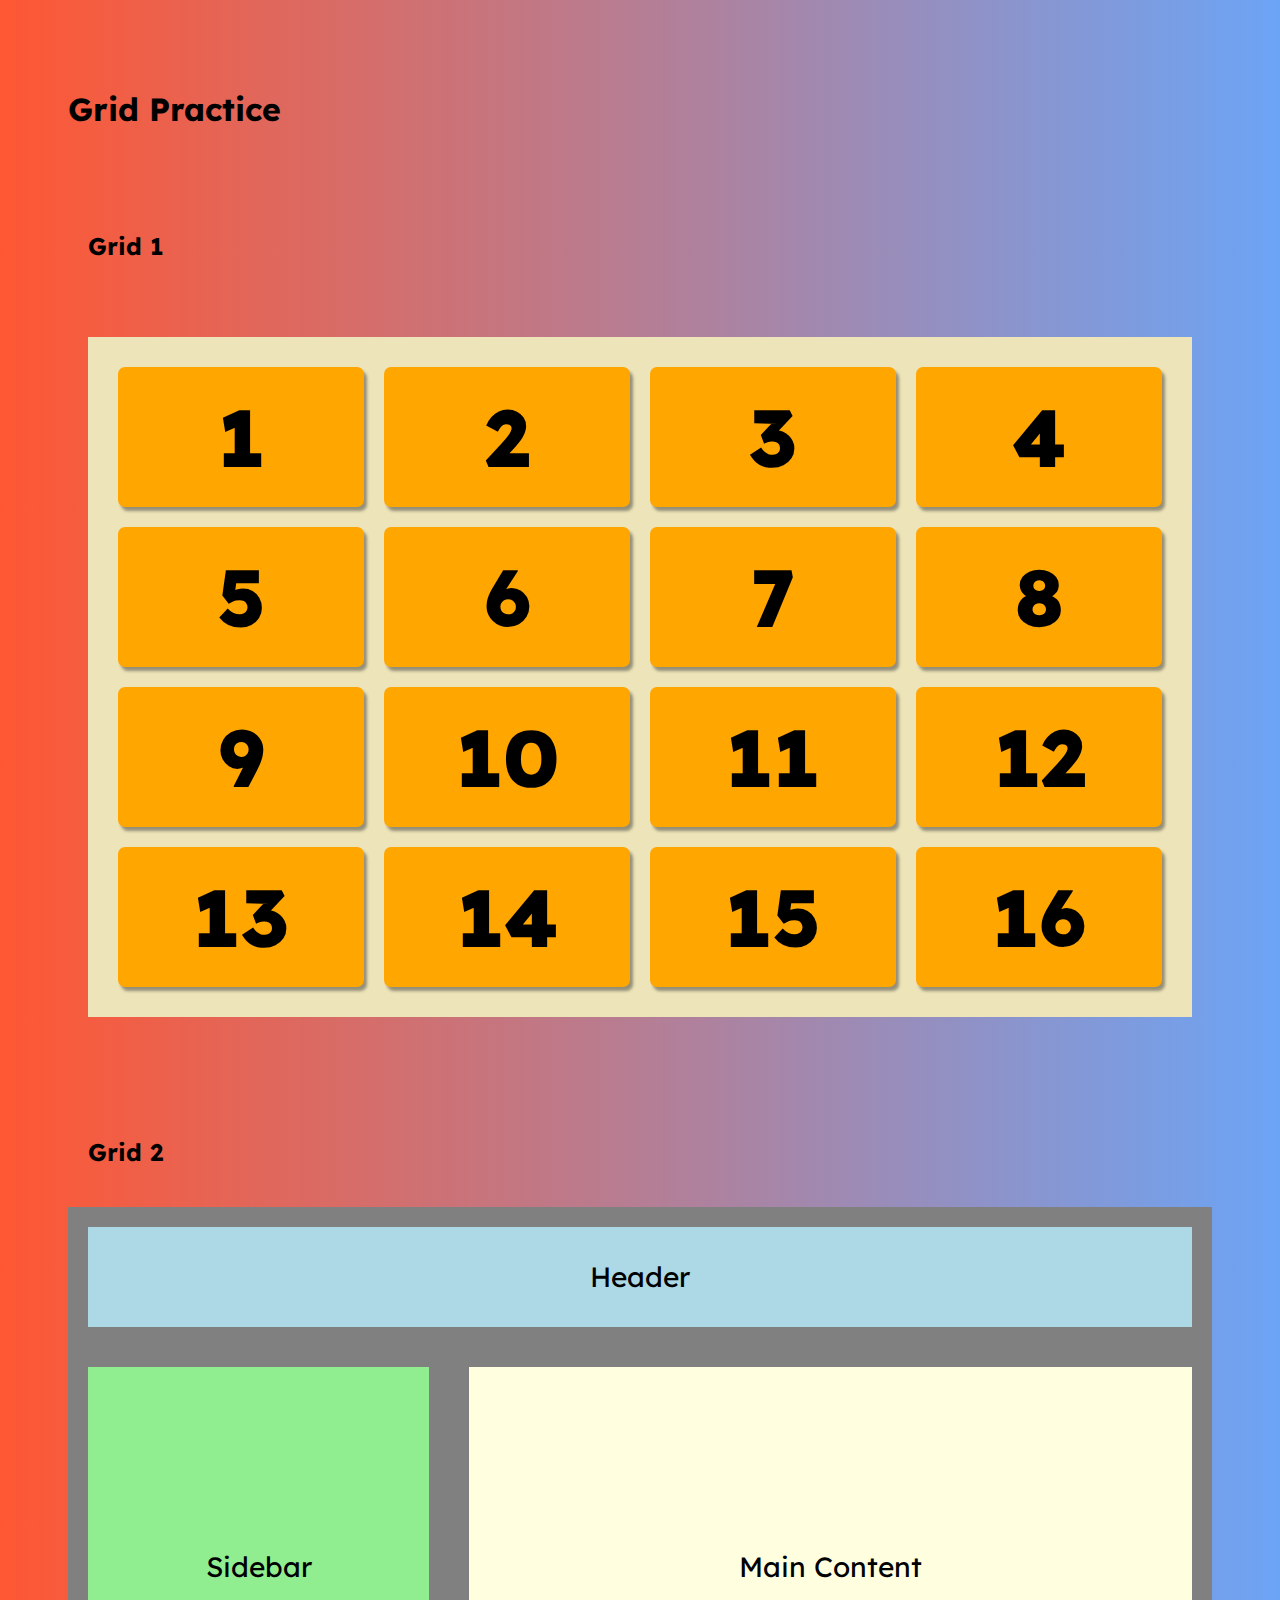
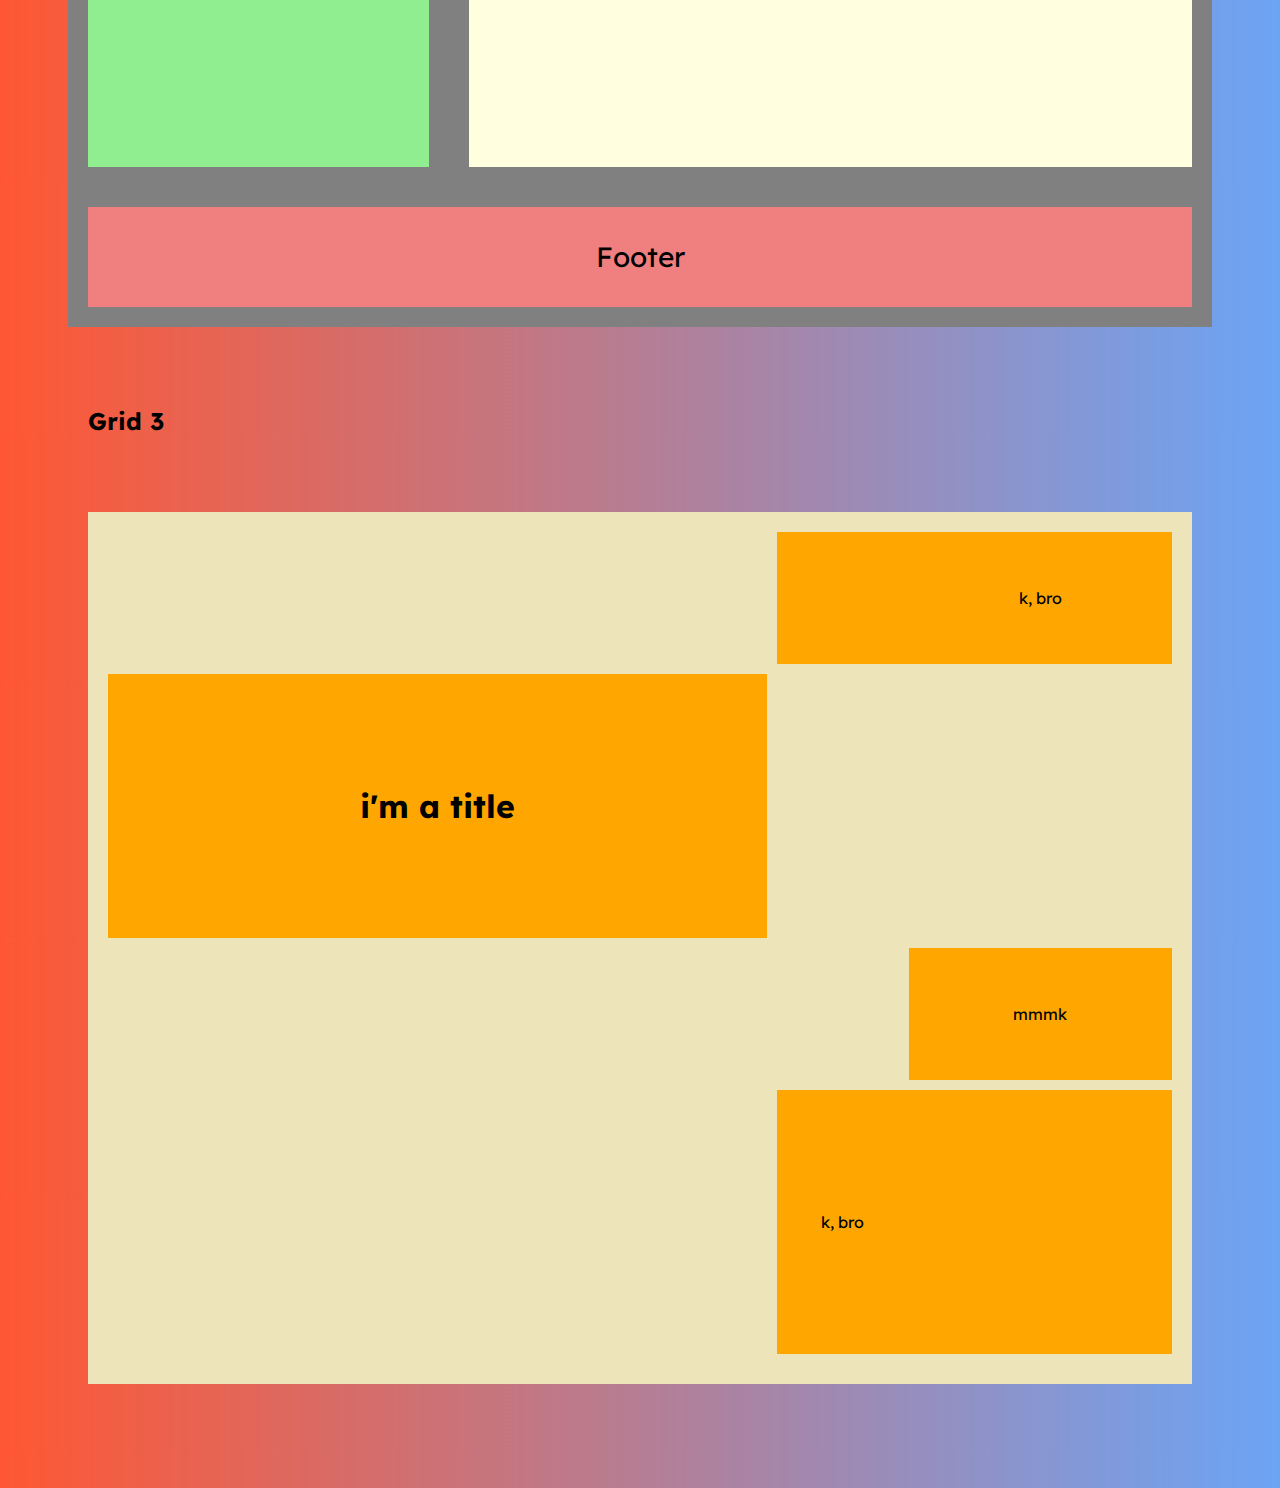
<file: grid-flex/index.html>
<!DOCTYPE html>
<html lang="en">
<head>
    <meta charset="UTF-8">
    <meta name="viewport" content="width=device-width, initial-scale=1.0">
    <title>Grid & Flex | Practice</title>
    <link rel="stylesheet" href="styles.css">
    <link rel="preconnect" href="https://fonts.googleapis.com">
<link rel="preconnect" href="https://fonts.gstatic.com" crossorigin>
<link href="https://fonts.googleapis.com/css2?family=Lexend:wght@300;400;800&display=swap" rel="stylesheet">
</head>
<body>
    <!-- GRID 1 -->
    <!-- grid simple -->
    <h1>Grid Practice</h1>
    <div>
        <h2>Grid 1</h2>
            <div>
                <ul class="grid-1">
                    <li class="li">1</li>
                    <li class="li">2</li>
                    <li class="li">3</li>
                    <li class="li">4</li>
                    <li class="li">5</li>
                    <li class="li">6</li>
                    <li class="li">7</li>
                    <li class="li">8</li>
                    <li class="li">9</li>
                    <li class="li">10</li>
                    <li class="li">11</li>
                    <li class="li">12</li>
                    <li class="li">13</li>
                    <li class="li">14</li>
                    <li class="li">15</li>
                    <li class="li">16</li>
                </ul>
            </div>
    </div>
    <!-- GRID 2 -->
    <!-- grid with another styling -->
    <div>
        <h2>Grid 2</h2>
        <div class="grid-2">
            <div class="header">Header</div>
            <div class="sidebar">Sidebar</div>
            <div class="main">Main Content</div>
            <div class="footer">Footer</div>
        </div>
    </div>
        <!-- GRID 3 -->
    <!-- grid areas -->
    <div>
        <h2>Grid 3</h2>
            <div>
                <ul class="grid-3">
                    <li class="li-b">1</li>
                    <li class="li-b">2</li>
                    <li class="li-a"><p></p></li>
                    <li class="li-a"><p>k, bro</p></li>
                    <li class="li-b">5</li>
                    <li class="li-b">6</li>
                    <li class="li-b">7</li>
                    <li class="li-b">8</li>
                    <li class="li-a"><h1>i'm a title</h1></li>
                    <li class="li-b">10</li>
                    <li class="li-b">11</li>
                    <li class="li-b">12</li>
                    <li class="li-b">13</li>
                    <li class="li-b">14</li>
                    <li class="li-b">15</li>
                    <li class="li-b">1</li>
                    <li class="li-b">2</li>
                    <li class="li-b">3</li>
                    <li class="li-b">4</li>
                    <li class="li-a"><p>mmmk</p></li>
                    <li class="li-b">6</li>
                    <li class="li-b">7</li>
                    <li class="li-b">8</li>
                    <li class="li-b">9</li>
                    <li class="li-b">10</li>
                    <li class="li-b">11</li>
                    <li class="li-a"><p>k, bro</p></li>
                    <li class="li-a"><p></p></li>

                </ul>
            </div>
    </div>
</body>
</html>
</file>
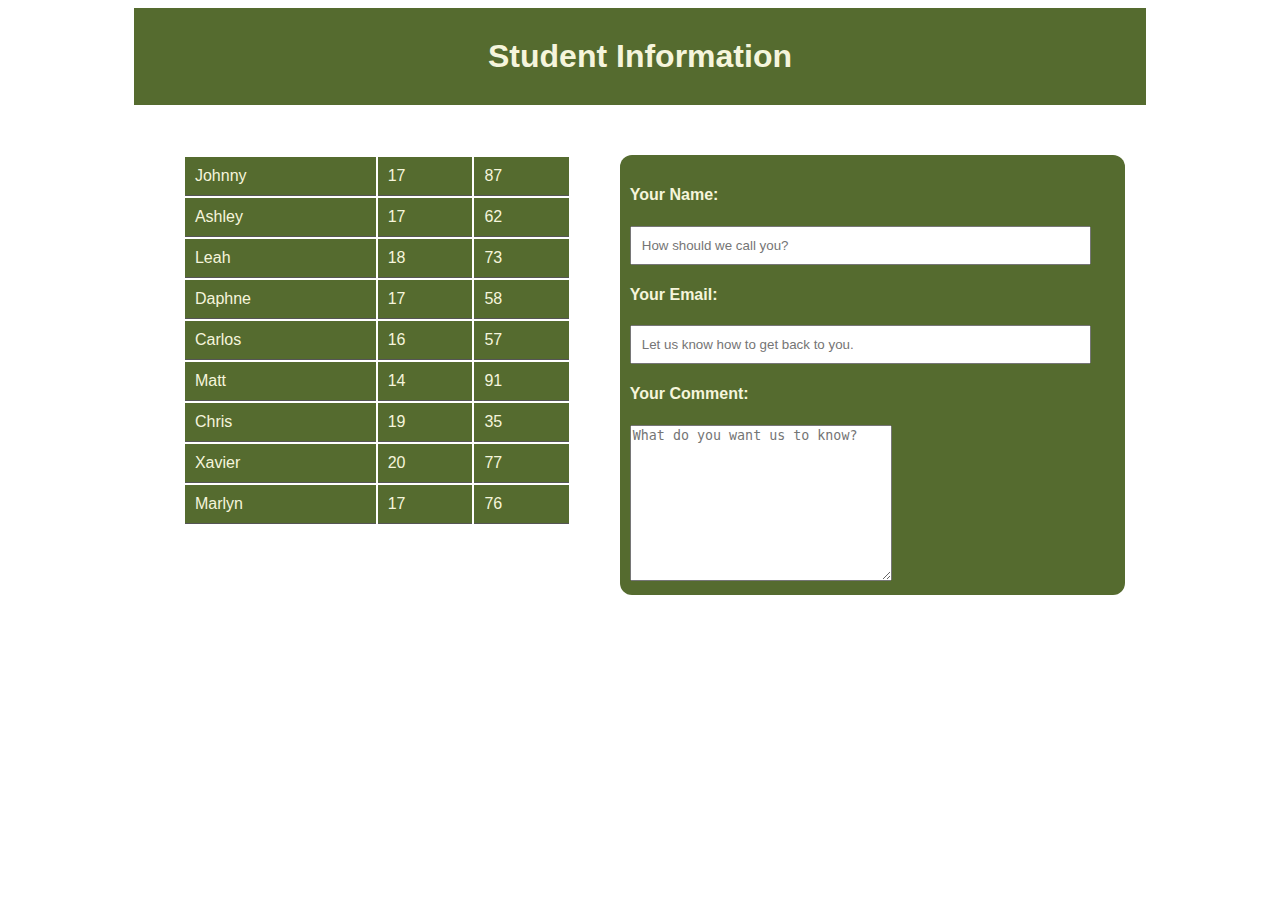
<file: student-form/index.html>
<!DOCTYPE html>
<html lang="en">
<head>
    <meta charset="UTF-8">
    <meta http-equiv="X-UA-Compatible" content="IE=edge">
    <meta name="viewport" content="width=device-width, initial-scale=1.0">
    <link rel="stylesheet" href="styles.css">
    <title>Testing with HTML/CSS</title>
</head>
<body>
    <h1>Student Information</h1>
    <div class="row">
      <div class="student-col">
        <table id="studentTable">
          <tr>
            <th>Name</th>
            <th>Age</th>
            <th>Score</th>
          </tr>
          <!-- Student data will be dynamically added here -->
        </table>
      </div>
      <div class="student-contact-from">
        <form action="">
          <h4>Your Name:</h4>
          <input type="text" class="name" placeholder="How should we call you?">
          <h4>Your Email:</h4>
          <input type="text" class="email" placeholder="Let us know how to get back to you.">
          <h4>Your Comment:</h4>
          <textarea name="message" cols="30" rows="10" placeholder="What do you want us to know?"></textarea>
        </form>
      </div>
     </div>
    <div id="resultContainer"></div> 
    <script src="js/script.js"></script> <!-- should be within <body> -->
</body>
</html>
</file>
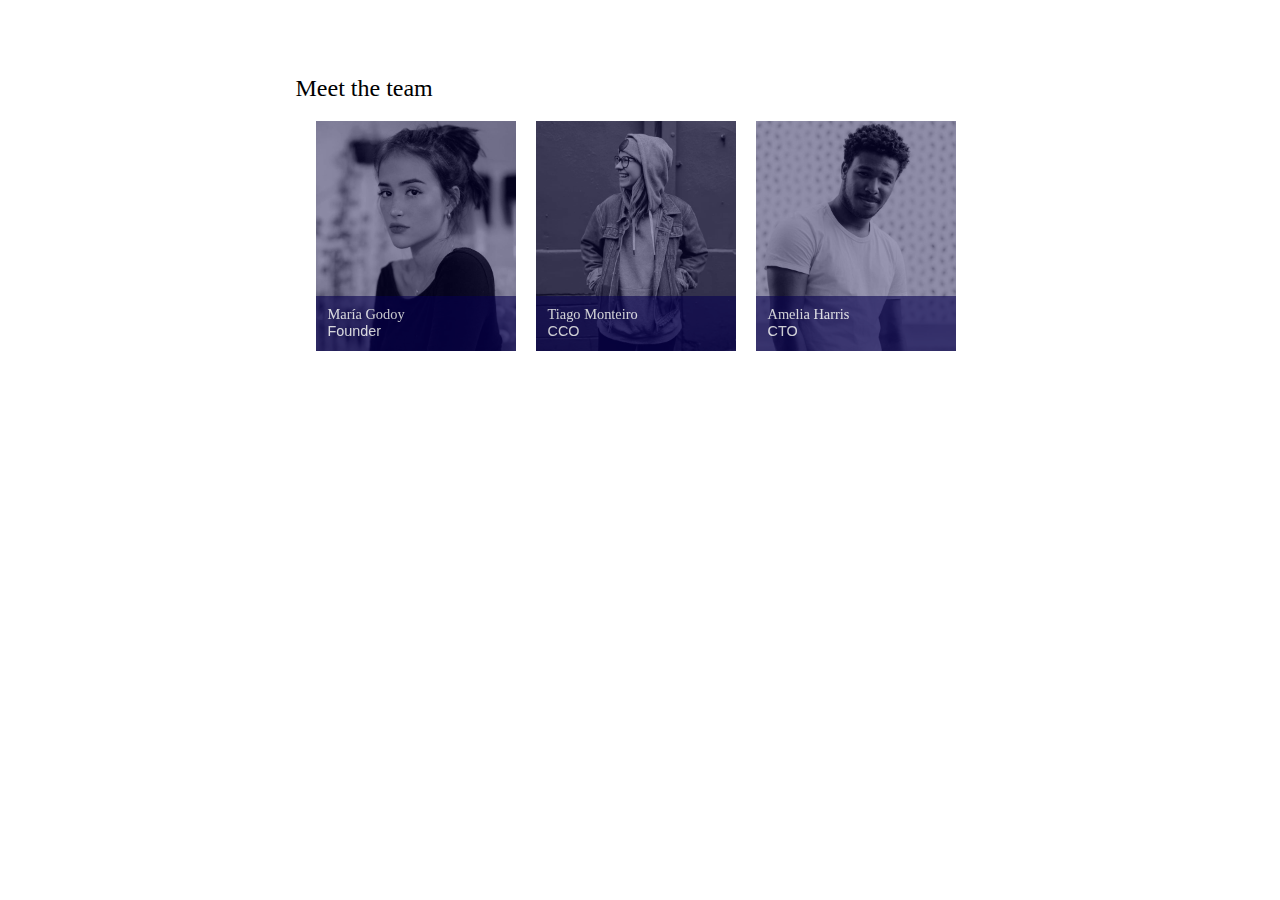
<file: challenges/piccalil/duotone-card/duotone-card.html>
<!DOCTYPE html>
<html lang="en">
<head>
    <meta charset="UTF-8">
    <meta name="viewport" content="width=device-width, initial-scale=1.0">
    <link rel="stylesheet" href="styles.css">
    <title>Duotone Card</title>
</head>
<body>
    <main>
       <div class="duotone-card">
        <h2>Meet the team</h2>
        <div class="duotone-card--container">
            <div class="duotone-card--item">
                <div class="cover"></div>
                <img class="duotone-card--media" src="fecc-003-assets/Images/image-1.jpg" alt="founder-yourbusiness-maria-godoy">
                <div class="duotone-card--item-banner">
                    <div class="duotone-card--item-text">
                            <span id="person-name">María Godoy</span>
                            <abbr title="founder">Founder</abbr>
                    </div>
                    <a href="#" class="cover-button">
                        <span class="visually-hidden">Profile</span>
                    </a>
                    <svg class="duotone-card--icon" version="1.1" xmlns="http://www.w3.org/2000/svg" width="24" height="24" viewBox="0 0 24 24">
                            <title>caret</title>
                            <path d="M9.707 18.707l6-6c0.391-0.391 0.391-1.024 0-1.414l-6-6c-0.391-0.391-1.024-0.391-1.414 0s-0.391 1.024 0 1.414l5.293 5.293-5.293 5.293c-0.391 0.391-0.391 1.024 0 1.414s1.024 0.391 1.414 0z"></path>
                    </svg>
                </div>
            </div>
            <div class="duotone-card--item">
                <div class="cover"></div>
                <img class="duotone-card--media" src="fecc-003-assets/Images/image-2.jpg" alt="cco-yourbusiness-tiago-monteiro">
                <div class="duotone-card--item-banner">
                    <div class="duotone-card--item-text">
                        <span id="person-name">Tiago Monteiro</span>
                        <abbr title="Chief Creative Officer">CCO</abbr>
                    </div>
    
    <a href="#" class="cover-button">
        <span class="visually-hidden">Profile</span>
    </a>                <svg class="duotone-card--icon" version="1.1" xmlns="http://www.w3.org/2000/svg" width="24" height="24" viewBox="0 0 24 24">
                        <title>caret</title>
                        <path d="M9.707 18.707l6-6c0.391-0.391 0.391-1.024 0-1.414l-6-6c-0.391-0.391-1.024-0.391-1.414 0s-0.391 1.024 0 1.414l5.293 5.293-5.293 5.293c-0.391 0.391-0.391 1.024 0 1.414s1.024 0.391 1.414 0z"></path>
                        </svg>
                
                </div>
             </div>
            <div class="duotone-card--item">
                <div class="cover"></div>
                <img class="duotone-card--media" src="fecc-003-assets/Images/image-3.jpg" alt="cto-yourbusiness-amelia-harris">
                <div class="duotone-card--item-banner">
                    <div class="duotone-card--item-text">
                        <span id="person-name">Amelia Harris</span>
                        <abbr title="Chief Technical Officer">CTO</abbr>
                    </div>
                    <a href="#" class="cover-button">
                        <span class="visually-hidden">Profile</span>
                    </a>
                    <svg class="duotone-card--icon" version="1.1" xmlns="http://www.w3.org/2000/svg" width="24" height="24" viewBox="0 0 24 24">
                        <title>caret</title>
                        <path d="M9.707 18.707l6-6c0.391-0.391 0.391-1.024 0-1.414l-6-6c-0.391-0.391-1.024-0.391-1.414 0s-0.391 1.024 0 1.414l5.293 5.293-5.293 5.293c-0.391 0.391-0.391 1.024 0 1.414s1.024 0.391 1.414 0z"></path>
                    </svg>
                
                </div>
             </div>

            </div>
        </div>
       </div>
       <!-- <script>

        var cover = document.querySelector('.cover')
        var item = document.querySelector('.duotone-card--item')

        item.addEventListener('mouseenter', function(){

            item.classList.remove('cover');
            document.querySelector('.banner').style.opacity = "1";
        
            })
        item.addEventListener('mouseleave', function(){

            item.classList.add('cover');
            document.querySelector('.banner').style.opacity = "0.77";
        

        })

       </script> -->
    </main>
</body>
</html>

<!-- 
    1. make cards
    2. add caret oh hover card
    3. define z-index
    4. add hover effect on purple layer
 -->
</file>
<file: grid-flex/styles.css>
*{
    font-family: 'Lexend', sans-serif;
    /* margin: 30px; */
    padding: 20px;
}

body{    
    background: #1b1b1b linear-gradient(to right, #ff5733, #6ca4f5);
}

:root{
    ---h1: 5rem;
    ---h2: 3rem;
    ---h3: 1.75rem;
    ---p: 1rem;
}

/* grid 1 */
.grid-1{
    background-color: rgb(237, 228, 185);
    margin-bottom: 20px;
    display: grid;
    grid-template-columns: repeat(auto-fit, minmax(230px, 1fr));
}


.li{
    box-sizing: border-box;
    background-color: rgb(255, 166, 0);
    min-height: 140px;
    box-shadow: 3px 4px 3px rgba(37, 37, 37, 0.449);
    margin: 10px;
    font-size: var(---h1);
    font-weight: 800;
    display: flex;
    justify-content: center;
    align-items: center;
    border-radius: 7px;
}



/* grid 2 - grid with another styling */
.grid-2 {
    background-color: grey;
    display: grid;
    grid-template-columns: 1fr 1fr 1fr;
    grid-template-rows: 100px 400px 100px;
    grid-gap: 40px;
    grid-template-areas:
        "header header header"
        "sidebar main main"
        "footer footer footer"; 
}

.header {
    grid-area: header;
    background-color: lightblue;
}

.sidebar {
    grid-area: sidebar;
    background-color: lightgreen;
}

.main {
    grid-area: main;
    background-color: lightyellow;
}

.footer {
    grid-area: footer;
    background-color: lightcoral;
}

.header,.sidebar,.main, .footer{
    font-size: var(---h3);
    display: flex;
    justify-content: center;
    align-items: center;
}

/* grid 3 */

.li-a{
    background-color: rgb(255, 166, 0);
    display: flex;
    justify-content: center;
    align-items: center;}

.li-b{
    color: rgb(237, 228, 185 );
    display: flex;
    justify-content: center;
    align-items: center;
}

.grid-3{
    background-color: rgb(237, 228, 185);
    display: grid;
    grid-template-columns: 5fr 10px 1fr 2fr;
    grid-template-rows: repeat(2, 1fr 10px 2fr 10px);
    list-style: none;
}
</file>
<file: student-form/styles.css>
body {
    font-family: Arial, sans-serif;
    align-items: center;
  }
  
  h1 {
    display: block;
    width: 80%;
    margin: auto;
    text-align: center;
    color: beige;
    padding: 30px 0 30px 0;
    background-color: darkolivegreen;

  }
  
  table {
    width: 80%;
    margin: auto;
    border: 1px;
    color:beige;
  }
  
  th, td {
    padding: 10px;
    text-align: left;
    border-bottom: 1px solid #555;
    cursor: pointer;
    background-color: darkolivegreen;

  }
  
  th, td:hover{
    background-color: grey;
    transition: 0.03ms;

  }


.row{
  display:flex;
  width: 80%;
  margin: auto;
  margin-top: 50px;
}

.student-col{
  flex-basis: 48%;
  width: 100%;
  display: block;
}

h4{
  padding: 0;
}

.student-contact-from{
  flex-basis: 48%;
  width: 100%;
  display: block;
  background-color: darkolivegreen;
  padding: 10px ;
  border-radius: 12px;
  color: beige;
  text-align: start;
}
input{
  width: 90%;
  padding: 10px;
}
</file>
<file: challenges/piccalil/duotone-card/styles.css>
:root {
    --color-pink: #faa7ed;
    --color-navy: #0c1f72;
    --color-navy-opaque: rgba(6, 0, 79, 0.77);
    --color-light: #ffffff;
    --color-dark: #252525;

    --font-family-heading: Georgia, 'Times New Roman', Times, serif;
    --font-family-secondary: Arial, Helvetica, sans-serif;

    --transition-snappy: 0.2s linear;
    --transition-silky: 0.32 cubic-bezier(1, 0, 0.55, 0.85);

  }
  
main{
  background-color: var(--color-light);
  padding: 2.93em 1.56em;
  width: 689px;
  height: 378px;
  margin-inline: auto;
}

h2{
  font-family: var(--font-family-heading);
  font-weight: 400;
  line-height: 1.1;

}

abbr{
  text-decoration: none;
}

.visually-hidden {
  border: 0;
  clip: rect(0 0 0 0);
  height: auto;
  margin: 0;
  overflow: hidden;
  padding: 0;
  position: absolute;
  width: 1px;
  white-space: nowrap;
}

.duotone-card{
  --duotone-card-media-grayscale: 1;
  --duotone-card-media-brightness: 1;
  --duotone-card-media-opacity: 1;

  --duotone-card-icon-opacity: 0;
  --duotone-card-icon-x: -1rem;

  --duotone-card--content-background: var(--color-navy-opaque);

  --duotone-card-secondary-opacity: 0.45;
}

.duotone-card--container{
  display: flex;
}

.duotone-card--item{
  display: block;
  position: relative;
  margin-left: 20px;
  width: 200px;
  height: 230px;
  overflow: hidden;
}


.duotone-card--media{
  position: absolute;
  display: block;
  /* display: none; */
  top: -68px;
  width: 100%;
  height: auto;
  filter: grayscale(var(--duotone-card-media-grayscale)) brightness(
    var(--duotone-card-media-brightness)
  );
  z-index: 0;
}


.duotone-card--item .cover{
  position: absolute;
  background-color: var(--color-navy-opaque);
  opacity: var(--duotone-card-secondary-opacity);
  width: 100%;
  height: 100%;
  transition: opacity var(--transition-snappy);
  z-index: 1;
}

.duotone-card--item-banner{
  display: flex;
  position: relative;
  width: 100%;
  height: 3.43rem;
  padding: 0.3em;
  margin-top: calc(230px - 55px);
  background-color: var(--duotone-card--content-background);
  opacity: 0.77;
  transition: opacity var(--transition-silky), background-color var(--transition-silky);
  cursor: pointer;
  z-index: 2;
}

.duotone-card--item-text{
  display: flex;
  flex-direction: column;
  flex-shrink: 0;
  flex-basis: 80%;
  width: 100%;
  font-size: 0.9rem;
  font-weight: 300;
  font-family: var(--font-family-secondary);
  font-weight: lighter;
  color: var(--color-light);
  line-height: 1.2em;
  padding: 0.37em 0.5em;
}

.duotone-card--item-text #person-name{
  font-family: var(--font-family-heading);
}

.duotone-card--icon{
  fill: var(--color-light);
  position: relative;
  transform: translateX(var(--duotone-card-icon-x)) translateY(0.7em);
  opacity: var(--duotone-card-icon-opacity);
  transition: transform var(--transition-snappy) opacity var(--transition-silky);
}


/* .duotone-card--item:hover .duotone-card--icon{
  display: block;
}

.duotone-card--item:hover .cover{
  opacity: 0;
}

.duotone-card--item:hover .duotone-card--item-banner{
  opacity: 1;
  background-color: var(--color-navy);
} */

/* .duotone-card--item::before, .duotone-card--item::after */
.duotone-card--item:hover
{
    --duotone-card-media-grayscale: 0;
    --duotone-card-media-brightness: 1;
    --duotone-card-media-opacity: 0;
  
    --duotone-card-icon-opacity: 1;
    --duotone-card-icon-x: -1rem;
  
    --duotone-card--content-background: var(--color-navy);

    --duotone-card-secondary-opacity: 0;
}
</file>
